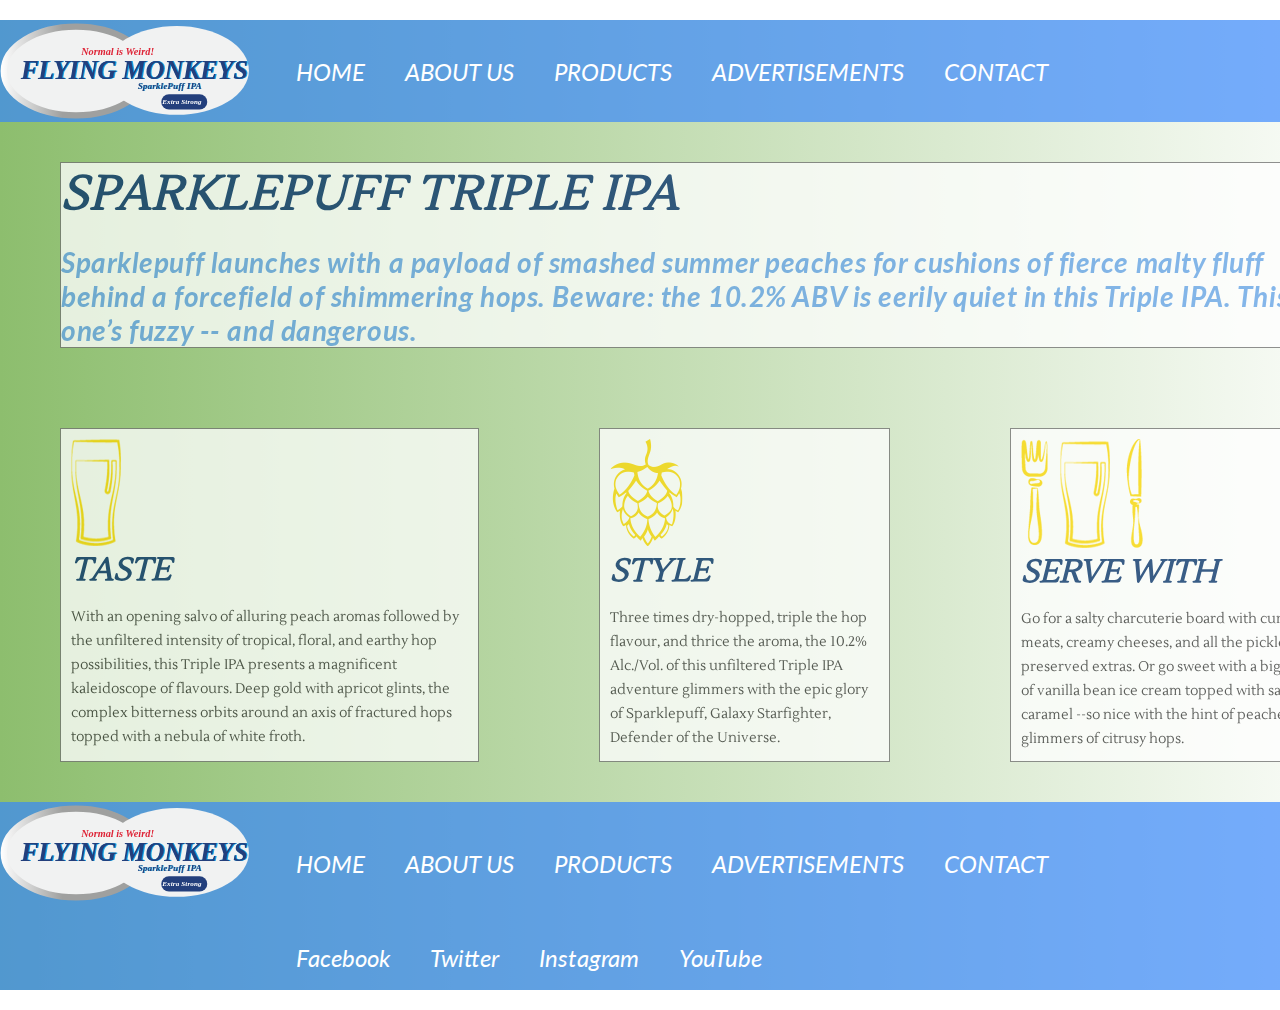
<file: index.html>
<!DOCTYPE html>
<html lang="en">
	<head>
		<meta charset="UTF-8">
		<title>Flying Monkey's</title>
		<!-- Link to reset first -->
		<link rel="preconnect" href="https://fonts.gstatic.com">
		<link href="https://fonts.googleapis.com/css2?family=Lato&family=Lustria&display=swap" rel="stylesheet">
		<link href="css/reset.css" rel="stylesheet" type="text/css">
		<link href="css/main.css" rel="stylesheet" type="text/css">
	</head>
	<body>
		<h1 class="hidden">Flying Monkey's IPA</h1>
		<div id="container">
			<header id="mainHeader">
				<img src="images/web-logo.svg" alt="Beer Logo" id="logo" height="102" width="256">
				<nav id="mainNav">
					<h2 class="hidden">Main Navigation</h2>

					<ul>
						<li><a href="index.html">HOME</a></li>
						<li><a href="about.html">ABOUT US</a></li>
						<li><a href="products.html">PRODUCTS</a></li>
						<li><a href="ads.html">ADVERTISEMENTS</a></li>
						<li><a href="contact.html">CONTACT</a></li>
					</ul>


				</nav>
			</header>
			<main>
				<section id="beerInfo">

					<h2 class="hidden">Galaxy Starfighter</h2>
					<section id="beerText">
						<h2>SPARKLEPUFF TRIPLE IPA</h2>

						<p>Sparklepuff launches with a payload of smashed summer peaches for cushions of fierce malty fluff behind a forcefield of shimmering hops. Beware: the 10.2% ABV is eerily quiet in this Triple IPA. This one’s fuzzy -- and dangerous.</p>

					</section>


				</section>
				<section id="services">
					<h2 class="hidden">Services</h2>

					<section>
						<img src="images/beerglass.png" alt="Clipart Beer Glass">
						<h2>TASTE</h2>
						<p>With an opening salvo of alluring peach aromas followed by the unfiltered intensity of tropical, floral, and earthy hop possibilities, this Triple IPA presents a magnificent kaleidoscope of flavours. Deep gold with apricot glints, the complex bitterness orbits around an axis of fractured hops topped with a nebula of white froth.</p>
					</section>

					<section>
						<img src="images/berry.png" alt="Berry Clipart">
						<h2>STYLE</h2>
						<p>Three times dry-hopped, triple the hop flavour, and thrice the aroma, the 10.2% Alc./Vol. of this unfiltered Triple IPA adventure glimmers with the epic glory of Sparklepuff, Galaxy Starfighter, Defender of the Universe.</p>
					</section>

					<section>
						<img src="images/fork.png" alt="Fork knife and glass clipart">
						<h2>SERVE WITH</h2>
						<p>Go for a salty charcuterie board with cured meats, creamy cheeses, and all the pickled & preserved extras. Or go sweet with a big bowl of vanilla bean ice cream topped with salted caramel --so nice with the hint of peaches and glimmers of citrusy hops.</p>
					</section>

				</section>
			</main>
	<footer id="mainFooter">
		<img src="images/web-logo.svg" alt="Beer Logo" id="footerLogo" height="102" width="256">
		<nav id="footerNav">
			<h2 class="hidden">Footer Navigation</h2>

			<ul>
				<li><a href="index.html">HOME</a></li>
				<li><a href="about.html">ABOUT US</a></li>
				<li><a href="products.html">PRODUCTS</a></li>
				<li><a href="ads.html">ADVERTISEMENTS</a></li>
				<li><a href="contact.html">CONTACT</a></li>
			</ul>

			<ul>
				<li><a href="https://www.facebook.com/hayden.burnell.3">Facebook</a></li>
					<li><a href="https://www.twitter.com/haydenburnell2">Twitter</a></li>
						<li><a href="https://www.instagram.com/hburnell2">Instagram</a></li>
							<li><a href="https://www.youtube.com/channel/UCbJLFhZEaanHtGqXc79hbxQ">YouTube</a></li>
</ul>

		</nav>

	</footer>

		</div>
		<!-- Content Goes Here -->
		<script src="js/main.js"></script>
	</body>

</html>
</file>
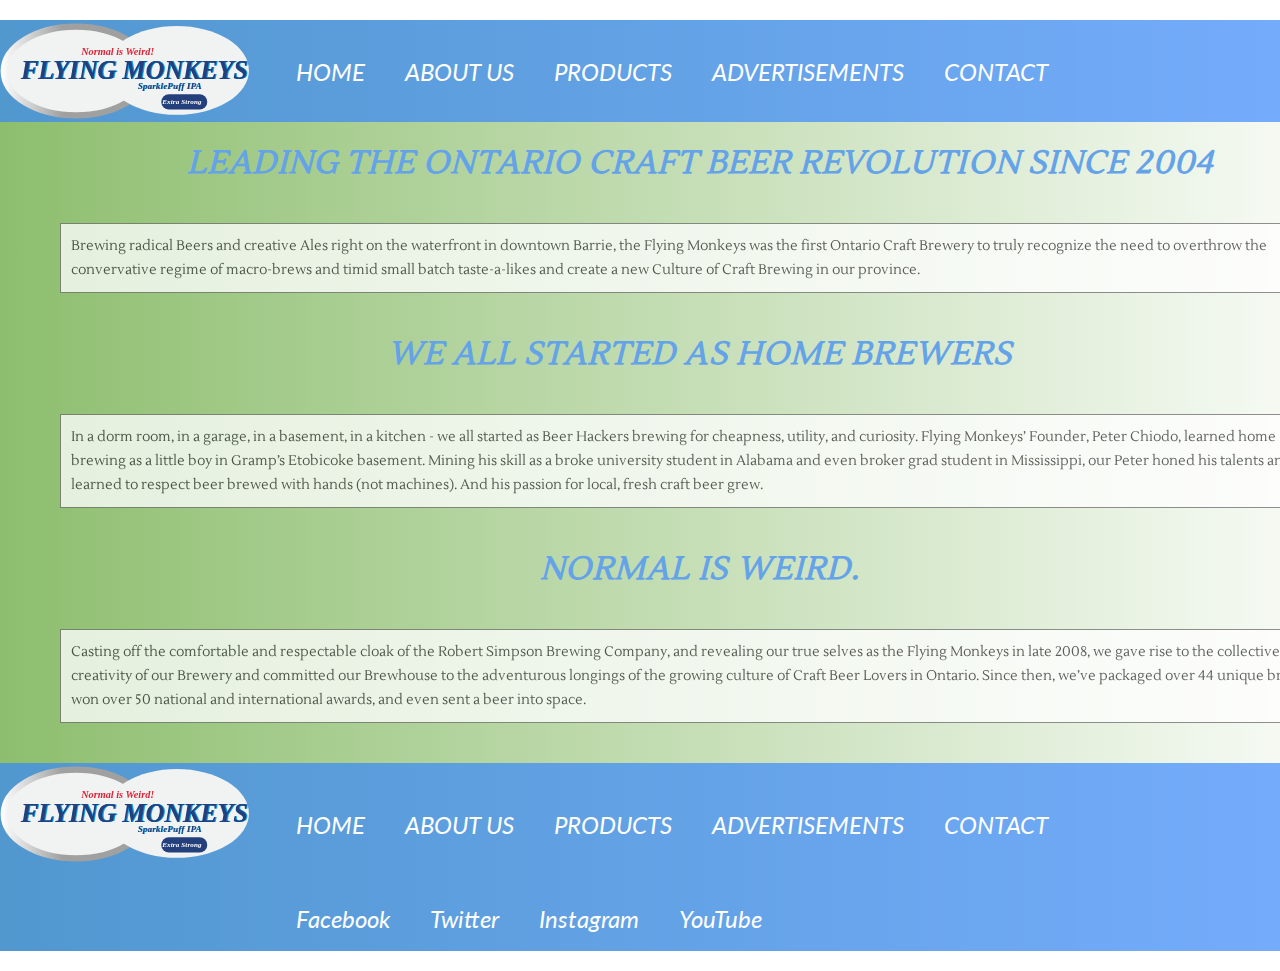
<file: about.html>
<!DOCTYPE html>
<html lang="en">
	<head>
		<meta charset="UTF-8">
		<title>About Us</title>
		<!-- Link to reset first -->
		<link rel="preconnect" href="https://fonts.gstatic.com">
		<link href="https://fonts.googleapis.com/css2?family=Lato&family=Lustria&display=swap" rel="stylesheet">
		<link href="css/reset.css" rel="stylesheet" type="text/css">
		<link href="css/main.css" rel="stylesheet" type="text/css">
	</head>
	<body>
		<h1 class="hidden">Flying Monkey's IPA</h1>
		<div id="container">
			<header id="mainHeader">
				<img src="images/web-logo.svg" alt="Beer Logo" id="logo" height="102" width="256">
				<nav id="mainNav">
					<h2 class="hidden">Main Navigation</h2>

					<ul>
						<li><a href="index.html">HOME</a></li>
						<li><a href="about.html">ABOUT US</a></li>
						<li><a href="products.html">PRODUCTS</a></li>
						<li><a href="ads.html">ADVERTISEMENTS</a></li>
						<li><a href="contact.html">CONTACT</a></li>
					</ul>


				</nav>
			</header>
			<main>
				<section id="aboutUs">

				<h3>LEADING THE ONTARIO CRAFT BEER REVOLUTION SINCE 2004</h3>

				<p>Brewing radical Beers and creative Ales right on the waterfront in downtown Barrie, the Flying Monkeys was the first Ontario Craft Brewery to truly recognize the need to overthrow the convervative regime of macro-brews and timid small batch taste-a-likes and create a new Culture of Craft Brewing in our province.</p>

				<h3>WE ALL STARTED AS HOME BREWERS</h3>

				<p>In a dorm room, in a garage, in a basement, in a kitchen - we all started as Beer Hackers brewing for cheapness, utility, and curiosity. Flying Monkeys’ Founder, Peter Chiodo, learned home brewing as a little boy in Gramp’s Etobicoke basement. Mining his skill as a broke university student in Alabama and even broker grad student in Mississippi, our Peter honed his talents and learned to respect beer brewed with hands (not machines). And his passion for local, fresh craft beer grew.</p>

				<h3>NORMAL IS WEIRD.</h3>

				<p>Casting off the comfortable and respectable cloak of the Robert Simpson Brewing Company, and revealing our true selves as the Flying Monkeys in late 2008, we gave rise to the collective creativity of our Brewery and committed our Brewhouse to the adventurous longings of the growing culture of Craft Beer Lovers in Ontario. Since then, we’ve packaged over 44 unique brews, won over 50 national and international awards, and even sent a beer into space.</p>

				</section>
			</main>
	<footer id="mainFooter">
		<img src="images/web-logo.svg" alt="Beer Logo" id="footerLogo" height="102" width="256">
		<nav id="footerNav">
			<h2 class="hidden">Footer Navigation</h2>

			<ul>
				<li><a href="index.html">HOME</a></li>
				<li><a href="about.html">ABOUT US</a></li>
				<li><a href="products.html">PRODUCTS</a></li>
				<li><a href="ads.html">ADVERTISEMENTS</a></li>
				<li><a href="contact.html">CONTACT</a></li>
			</ul>

			<ul>
				<li><a href="https://www.facebook.com/hayden.burnell.3">Facebook</a></li>
					<li><a href="https://www.twitter.com/haydenburnell2">Twitter</a></li>
						<li><a href="https://www.instagram.com/hburnell2">Instagram</a></li>
							<li><a href="https://www.youtube.com/channel/UCbJLFhZEaanHtGqXc79hbxQ">YouTube</a></li>
</ul>

		</nav>

	</footer>

		</div>
		<!-- Content Goes Here -->
		<script src="js/main.js"></script>
	</body>

</html>
</file>
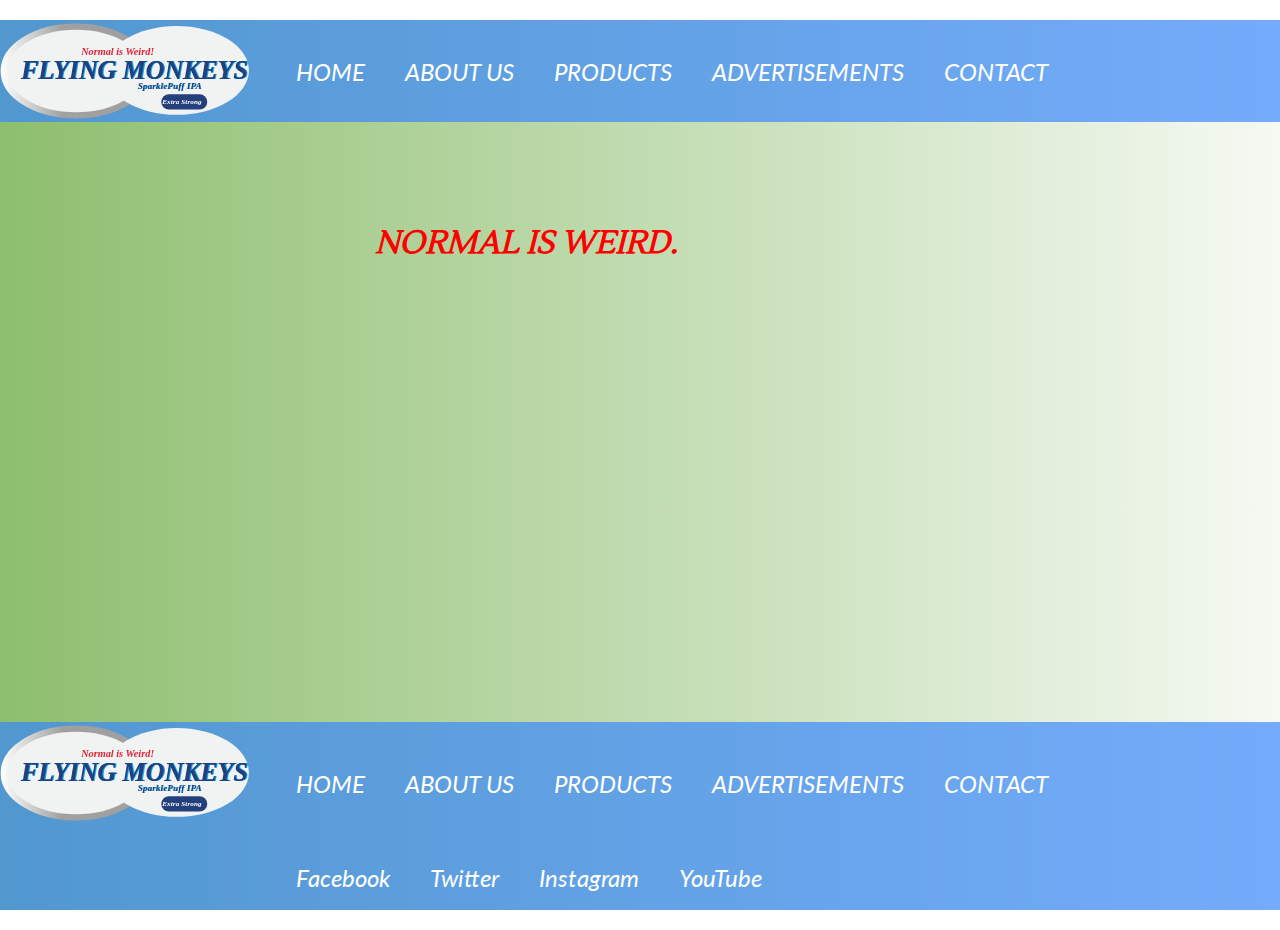
<file: ads.html>
<!DOCTYPE html>
<html lang="en">
 <head>
   <meta charset="UTF-8">
   <title>Products</title>
   <!-- Link to reset first -->
   <link rel="preconnect" href="https://fonts.gstatic.com">
   <link href="https://fonts.googleapis.com/css2?family=Lato&family=Lustria&display=swap" rel="stylesheet">
   <link href="css/reset.css" rel="stylesheet" type="text/css">
   <link href="css/main.css" rel="stylesheet" type="text/css">
 </head>
 <body>
   <h1 class="hidden">Flying Monkey's IPA</h1>
   <div id="container">
     <header id="mainHeader">
       <img src="images/web-logo.svg" alt="Beer Logo" id="logo" height="102" width="256">
       <nav id="mainNav">
         <h2 class="hidden">Main Navigation</h2>

         <ul>
           <li><a href="index.html">HOME</a></li>
           <li><a href="about.html">ABOUT US</a></li>
           <li><a href="products.html">PRODUCTS</a></li>
           <li><a href="ads.html">ADVERTISEMENTS</a></li>
           <li><a href="contact.html">CONTACT</a></li>
         </ul>
       </nav>
     </header>
     <main>
       <section id="adverts">

      <h2>NORMAL IS WEIRD.</h2>

       </section>
     </main>
 <footer id="mainFooter">
   <img src="images/web-logo.svg" alt="Beer Logo" id="footerLogo" height="102" width="256">
   <nav id="footerNav">
     <h2 class="hidden">Footer Navigation</h2>

     <ul>
       <li><a href="index.html">HOME</a></li>
       <li><a href="about.html">ABOUT US</a></li>
       <li><a href="products.html">PRODUCTS</a></li>
       <li><a href="ads.html">ADVERTISEMENTS</a></li>
       <li><a href="contact.html">CONTACT</a></li>
     </ul>

     <ul>
       <li><a href="https://www.facebook.com/hayden.burnell.3">Facebook</a></li>
         <li><a href="https://www.twitter.com/haydenburnell2">Twitter</a></li>
           <li><a href="https://www.instagram.com/hburnell2">Instagram</a></li>
             <li><a href="https://www.youtube.com/channel/UCbJLFhZEaanHtGqXc79hbxQ">YouTube</a></li>
 </ul>

   </nav>

 </footer>

   </div>
   <!-- Content Goes Here -->
   <script src="js/main.js"></script>
 </body>

 </html>
</file>
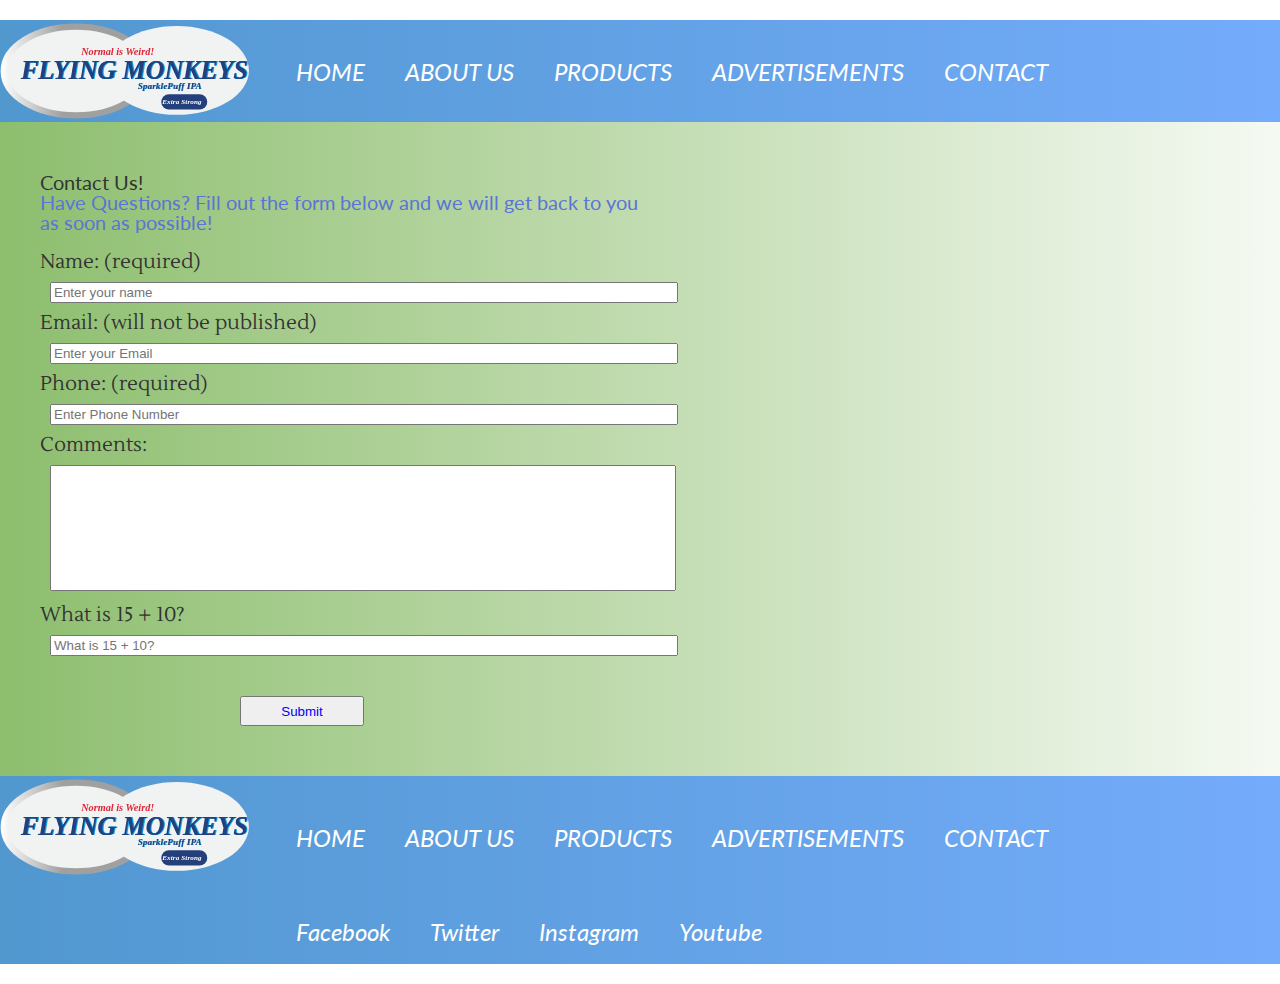
<file: contact.html>
<!DOCTYPE html>
<html lang="en">
	<head>
		<meta charset="UTF-8">
		<title>Flying Monkey's</title>
		<!-- Link to reset first -->
		<link rel="preconnect" href="https://fonts.gstatic.com">
		<link href="https://fonts.googleapis.com/css2?family=Lato&family=Lustria&display=swap" rel="stylesheet">
		<link href="css/reset.css" rel="stylesheet" type="text/css">
		<link href="css/main.css" rel="stylesheet" type="text/css">
	</head>
	<body>
		<h1 class="hidden">Flying Monkey's IPA</h1>
		<div id="container">
			<header id="mainHeader">
				<img src="images/web-logo.svg" alt="Beer Logo" id="logo" height="102" width="256">
				<nav id="mainNav">
					<h2 class="hidden">Main Navigation</h2>

					<ul>
						<li><a href="index.html">HOME</a></li>
						<li><a href="about.html">ABOUT US</a></li>
						<li><a href="products.html">PRODUCTS</a></li>
						<li><a href="ads.html">ADVERTISEMENTS</a></li>
						<li><a href="contact.html">CONTACT</a></li>
					</ul>


				</nav>
			</header>

        <div class="contactWrap">
            <h2 class="hidden">Map</h2>
            <div class="formWrap">
                <h2>Contact Us!</h2>
                <p>Have Questions?
              Fill out the form below and we will get back to you as soon as possible!</p>
              <form id="contactForm" action="form.php" method="post">
                    <label for="name">Name: (required)</label>
                    <input type="text" required id="name" name="fullName" size="30" placeholder="Enter your name">

                    <br>

                    <label for="email">Email: (will not be published)</label>
                    <input type="email" required id="email" size="30" placeholder="Enter your Email">

                    <br>

                    <label for="phone">Phone: (required)</label>
                    <input type="tel" required id="phone" size="30" placeholder="Enter Phone Number">

                    <br>

                    <label for="comments">Comments:</label>
                    <textarea name="comments" id="comments" required cols="50" rows="8"></textarea>

                    <br>

                    <label for="human">What is 15 + 10?</label>
                    <input type="text" required id="human" size="30" placeholder="What is 15 + 10?">

                    <br>

                    <input id="submit" type="submit" value="Submit">
            </form>
        </div>

            <div class="formWrap">
        	<section class="contentMap">

                <div class="map"><iframe width="300" height="250" id="gmap_canvas" src="https://maps.google.com/maps?q=fanshawe%20college&t=&z=13&ie=UTF8&iwloc=&output=embed"></iframe>
                </div>
        </section>
    </div>
    </div>

    <footer id="mainFooter">
      <img src="images/web-logo.svg" alt="Beer Logo" id="footerLogo" height="102" width="256">
      <nav id="footerNav">
        <h2 class="hidden">Footer Navigation</h2>

        <ul>
          <li><a href="index.html">HOME</a></li>
          <li><a href="about.html">ABOUT US</a></li>
          <li><a href="products.html">PRODUCTS</a></li>
          <li><a href="ads.html">ADVERTISEMENTS</a></li>
          <li><a href="contact.html">CONTACT</a></li>
        </ul>

        <ul>
          <li><a href="https://www.facebook.com/hayden.burnell.3">Facebook</a></li>
            <li><a href="https://www.twitter.com/haydenburnell2">Twitter</a></li>
              <li><a href="https://www.instagram.com/hburnell2">Instagram</a></li>
                <li><a href="https://www.youtube.com/channel/UCbJLFhZEaanHtGqXc79hbxQ">Youtube</a></li>
  </ul>

      </nav>

    </footer>

      </div>

      <script src="js/main.js"></script>
    </body>

  </html>
</file>
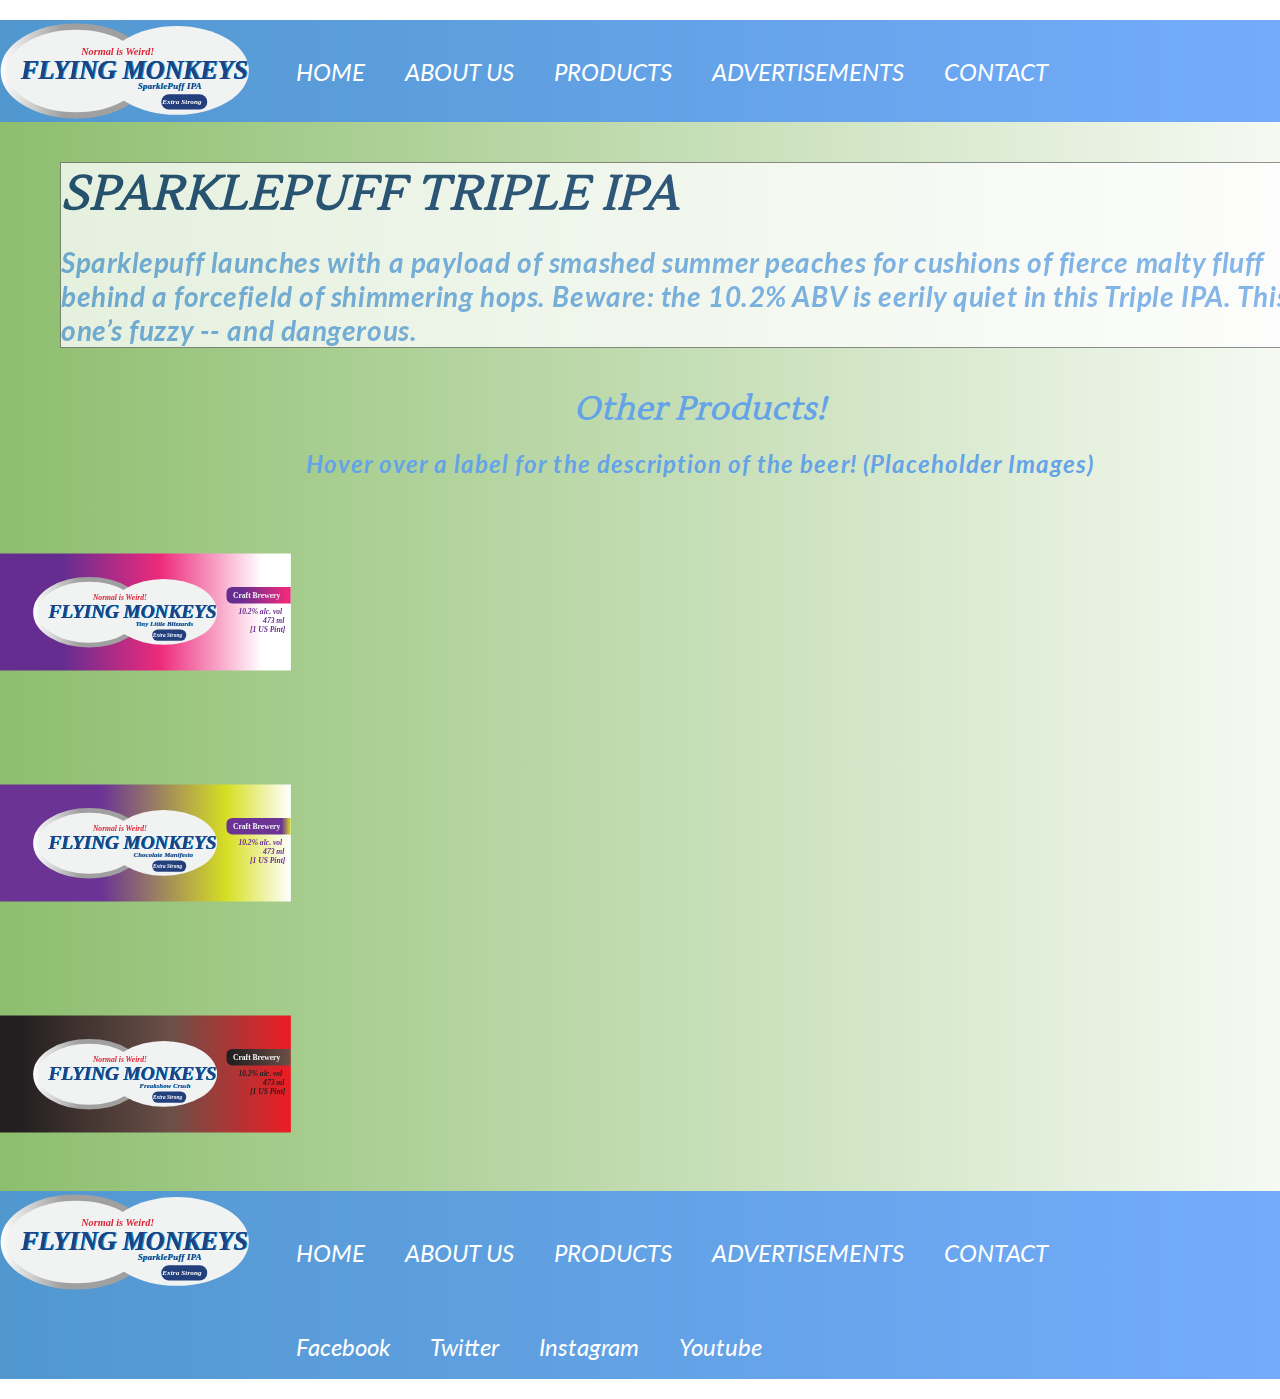
<file: products.html>
<!DOCTYPE html>
<html lang="en">
	<head>
		<meta charset="UTF-8">
		<title>Products</title>
		<!-- Link to reset first -->
		<link rel="preconnect" href="https://fonts.gstatic.com">
		<link href="https://fonts.googleapis.com/css2?family=Lato&family=Lustria&display=swap" rel="stylesheet">
		<link href="css/reset.css" rel="stylesheet" type="text/css">
		<link href="css/main.css" rel="stylesheet" type="text/css">
	</head>
	<body>
		<h1 class="hidden">Flying Monkey's IPA</h1>
		<div id="container">
			<header id="mainHeader">
				<img src="images/web-logo.svg" alt="Beer Logo" id="logo" height="102" width="256">
				<nav id="mainNav">
					<h2 class="hidden">Main Navigation</h2>

					<ul>
						<li><a href="index.html">HOME</a></li>
						<li><a href="about.html">ABOUT US</a></li>
						<li><a href="products.html">PRODUCTS</a></li>
						<li><a href="ads.html">ADVERTISEMENTS</a></li>
						<li><a href="contact.html">CONTACT</a></li>
					</ul>


				</nav>
			</header>
			<main>

					<section id="beerInfo">
						<h2 class="hidden">Galaxy Starfighter</h2>
						<section id="beerText">
							<h2>SPARKLEPUFF TRIPLE IPA</h2>

							<p>Sparklepuff launches with a payload of smashed summer peaches for cushions of fierce malty fluff behind a forcefield of shimmering hops. Beware: the 10.2% ABV is eerily quiet in this Triple IPA. This one’s fuzzy -- and dangerous.</p>

						</section>

					</section>
					<section id="products">
						<h1>Other Products!</h1>
            <h3>Hover over a label for the description of the beer! (Placeholder Images)</h3>

            <div id="surroundDiv1">
    <img src="images/label2.svg"
    alt="beer label 3" width="304" height="228">
    </div>
    <div id="sub1" style="display:none"><h2>Tiny Little Blizzards Northern Hemisphere IPA</h2>
    <p>From Southern Hemisphere Wizards to Northern Hemisphere Blizzards, five northern-home hops join in a winter vortex of IPA coolness.</p>
  </div>

            <div id="surroundDiv2">
    <img src="images/label3.svg"
    alt="beer label 2" width="304" height="228">
</div>
    <div id="sub2" style="display:none">	<h2>Chocolate Manifesto Triple Chocolate Milk Stout</h2>
    <p>For those seeking decadence and transcendence in a craft beer, we bring you The Chocolate Manifesto Triple Chocolate Milk Stout, a luxurious beer that demands to be shared among friends. With 3 kinds of chocolate, this beer is a euphoric detour from the mundane. Life is too short to brew beer that doesn’t matter to you.</p>
    </div>

            <div id="surroundDiv3">
    <img src="images/label4.svg"
    alt="beer label 3" width="304" height="228">
    </div>
    <div id="sub3" style="display:none">	<h2>Freakshow Crush Hazy IPA</h2>
    <p>If hops, water malt, and yeast can become beer, just think what we can become. We put our souls into each brew, and the unique community of craft beer is our muse. Like craft beer, we are all perishable items. Let’s live accordingly.</p>
    </div>


	</section>
				</main>
	<footer id="mainFooter">
		<img src="images/web-logo.svg" alt="Beer Logo" id="footerLogo" height="102" width="256">
		<nav id="footerNav">
			<h2 class="hidden">Footer Navigation</h2>

			<ul>
				<li><a href="index.html">HOME</a></li>
				<li><a href="about.html">ABOUT US</a></li>
				<li><a href="products.html">PRODUCTS</a></li>
				<li><a href="ads.html">ADVERTISEMENTS</a></li>
				<li><a href="contact.html">CONTACT</a></li>
			</ul>

			<ul>
				<li><a href="https://www.facebook.com/hayden.burnell.3">Facebook</a></li>
					<li><a href="https://www.twitter.com/haydenburnell2">Twitter</a></li>
						<li><a href="https://www.instagram.com/hburnell2">Instagram</a></li>
							<li><a href="https://www.youtube.com/channel/UCbJLFhZEaanHtGqXc79hbxQ">Youtube</a></li>
</ul>

		</nav>

	</footer>

		</div>
		<!-- Content Goes Here -->
		<script src="js/main.js"></script>
</body>

</html>
</file>
<file: css/main.css>
.hidden
{
	display: none;
}

body
{
	font-family: 'Lustria', Helvetica, sans-serif;
	font-weight: 400;
	font-size: 14px;
	color: #333;
	background-color: #fff;
	margin-top: 20px;
}

h2, h3
{
	font-family: 'Lato', Arial, sans-serif;
}

p
{
	line-height: 24px;
}

a
{
	font-family: 'Lato', Arial, sans-serif;
	font-style: italic;
}

#container
{

	width: 1400px;
	height: auto;
	margin: 0 auto;
	background: transparent linear-gradient(270deg, #FFFFFF 0%,
	#8DBE6E 100%, #74AF4D 100%) 0% 0% no-repeat padding-box;
	opacity: 1;
}

#mainHeader
{
	display: flex;
	flex-direction: row;
	background: #3485FFAB 0% 0% no-repeat padding-box;
	opacity: 1;
}

#mainHeader ul
{
	margin-left: auto;
	display: flex;
	flex-direction: row;
}

#mainNav ul li a
{
	margin-top: 30px;
	margin-left: 40px;
	display: block;
	justify-content: center;
	color: #fff;
	padding-top: 10px;
	padding-bottom: 10px;
	font-size: 24px;
	text-decoration: none;



}

#mainNav ul li a:hover
{
	background-color: #04306A;
	border-radius: 5px;
	padding: 10px;
}



#beerInfo
{
	background: #FFFFFF 0% 0% no-repeat padding-box;
border: 1px solid #707070;
opacity: 0.77;
margin: 40px 60px 40px 60px;

}

#beerInfo:hover
{
	opacity: 1;
	cursor: default;
}

#beerText h2
{
	text-align: left;
	font: italic normal bold 48px 'Lustria', Arial, sans-serif;
	letter-spacing: 1.04px;
	color: #04306A;
	opacity: 1;
	margin-bottom: 20px;
	animation: myfirst 5s linear 2s infinite alternate;
}

#beerText p{
	text-align: left;
font: italic normal bold 28px 'Lato', Arial, sans-serif;
letter-spacing: 0.56px;
color: #64A3E8;
opacity: 1;

}

@keyframes myfirst {
  0%   {background-color:#3485FFAB; left:0px; top:0px;}
  25%  {background-color:white; left:200px; top:0px;}
  50%  {background-color:#3485FFAB; left:200px; right:200px;}
  75%  {background-color:white; left:0px; right:200px;}
  100% {background-color:#3485FFAB; left:0px; top:0px;}
}

#services
{
	display: flex;
	flex-direction: row;
	justify-content: center;

}

#services h2
{
	font: italic normal bold 32px 'Lustria', Arial, sans-serif;
	color: #04306A;
	margin-bottom: 15px;
}

#services section

{
	background: #FFFFFF 0% 0% no-repeat padding-box;
border: 1px solid #707070;
opacity: 0.77;
margin: 40px 60px 40px 60px;
padding: 10px;
}

#services section:hover{
	background-color: #3485FFAB;
	opacity: 2;
	cursor: default;
}

#aboutUs h3
{
	text-align: center;
	font: italic normal bold 32px 'Lustria', Arial, sans-serif;
	letter-spacing: 1.04px;
	color: #64A3E8;
	opacity: 1;
	margin-top: 20px;
	margin-bottom: 20px;
}

#aboutUs p
	{
		background: #FFFFFF 0% 0% no-repeat padding-box;
	border: 1px solid #707070;
	opacity: 0.77;
	margin: 40px 60px 40px 60px;
	padding: 10px;
	}

	#products h1 h3{
		display: flex;
		flex-direction: row;
		justify-content: center;
		height: 400px;
		margin-left: 30px;

	}

	#products h1{
		font: italic normal bold 32px 'Lustria', Arial, sans-serif;
		letter-spacing: 1.04px;
		color: #64A3E8;
		opacity: 1;
		text-align: center;
		margin-top: 20px;
		margin-bottom: 20px;
	}

	#products h3{
		font: italic normal bold 24px 'Lato', Arial, sans-serif;
		letter-spacing: 1.04px;
		color: #64A3E8;
		opacity: 1;
		text-align: center;
		margin-top: 20px;
		margin-bottom: 20px;
	}

	#surroundDiv1{
		margin-right: 30px;
		justify-content: center;
	}

	#surroundDiv2{
		margin-right: 30px;
	}



	#adverts{
		height: 400px;
		margin-top: 100px;
		margin-bottom: 100px;

	}

	#adverts h2{
	margin-left: 375px;
		font: italic normal bold 32px 'Lustria', Arial, sans-serif;
		color: red;
		position: relative;

		animation: mysecond 5s linear 2s infinite alternate;
	}

	@keyframes mysecond {
	  0%   {left:0px; top:0px;}
	  25%  {left:400px; top:0px;}
	  50%  {left:400px; top:200px;}
	  75%  {left:0px; top:200px;}
	  100% {left:0px; top:0px;}
	}


	#contactArea
{
	display: flex;
	flex-direction: row;
  	justify-content: flex-start;
  	background-color: #5c74d5;
  	height: 210px;
}

.contactWrap
{
	height: 100%;
	width: 100%;
	margin-top: 10px;
	display: flex;

}

.formWrap
{
	width: 50%;
	height: 100%;
	margin: 40px 40px 40px 40px;
	font-family: 'Lustria', Arial, sans-serif;
	font-size: 20px;

}

.formWrap p
{
	font-family: 'Lato', Arial, sans-serif;
	font-size: 20px;
	line-height: 20px;
	color: #5c74d5;
	margin-bottom: 20px;

}

textarea, select, input
{
	width: 100%;
	resize: none;
	margin: 10px;
}

input[type=submit]
{
margin-top:30px;
margin-left: 200px;
color: blue;
width: 20%;
height: 30px;

}
/*Page 4*/






@media screen and (max-width: 600px){
	.hidden{display:none;}
	body{margin:0;}
}


#mainFooter
{
	display: flex;
	flex-direction: row;
	background: #3485FFAB 0% 0% no-repeat padding-box;
	opacity: 1;
	margin-bottom: 20px;
}

#mainFooter ul
{
	margin-left: auto;
	display: flex;
	flex-direction: row;
}

#footerNav ul li a
{
	margin-top: 30px;
	margin-left: 40px;
	display: block;
	justify-content: center;
	color: #fff;
	padding-top: 20px;
	padding-bottom: 20px;
	font-size: 24px;
	text-decoration: none;
}

#footerNav ul li a:hover
{
	background-color: #04306A;
	border-radius: 5px;
}
</file>
